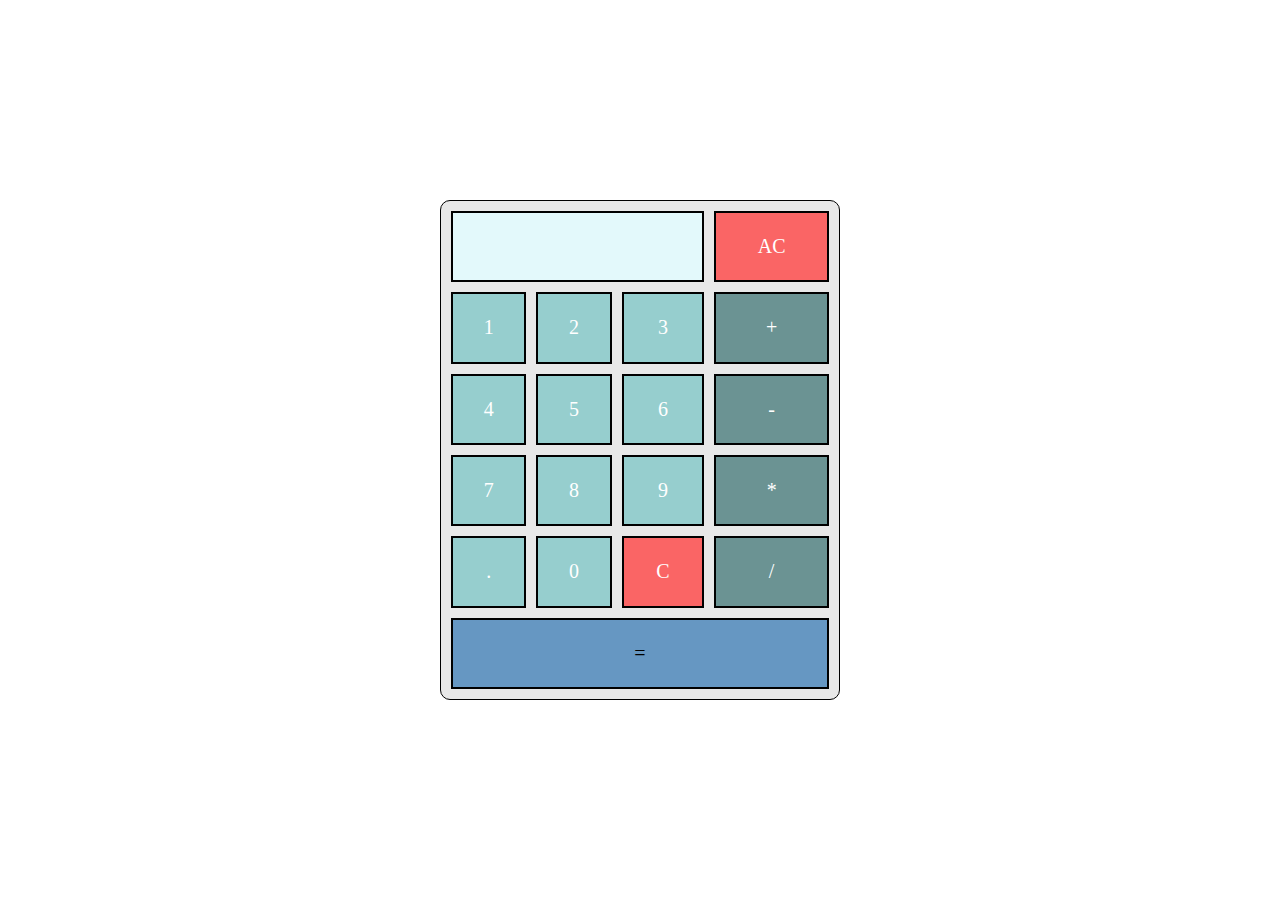
<file: pages/Calculatrice/calculatrice/TestC.html>
<!DOCTYPE html>
<html lang="en">
    <head>
        <meta charset="UTF-8">
        <meta name="viewport" content="width=device-width, initial-scale=1.0">
        <link rel="stylesheet" type="text/css" href="TestC.css">
        <title>Document</title>
    </head>
    <body>
        <div>
            <table>
                <tr>
                    <td colspan="3" id="borderscreen"></td>
                    <td onClick="Aclear()" class="clear">AC</td>
                </tr>
                <tr>
                    <td onClick="getNumber(1)" class="numbers">1</td>
                    <td onClick="getNumber(2)" class="numbers">2</td>
                    <td onClick="getNumber(3)" class="numbers">3</td>
                    <td onClick="getNumber('+')" class="operators">+</td>
                </tr>
                <tr>
                    <td onClick="getNumber(4)" class="numbers">4</td>
                    <td onClick="getNumber(5)" class="numbers">5</td>
                    <td onClick="getNumber(6)" class="numbers">6</td>
                    <td onClick="getNumber('-')" class="operators">-</td>

                </tr>
                <tr>
                    <td onClick="getNumber(7)" class="numbers">7</td>
                    <td onCLick="getNumber(8)" class="numbers">8</td>
                    <td Onclick="getNumber(9)" class="numbers">9</td>
                    <td onClick="getNumber('*')" class="operators">*</td>

                </tr>
                <tr>
                    <td onClick="getNumber('.')" class="numbers">.</td>
                    <td onClick="getNumber(0)" class="numbers">0</td>
                    <td onClick="sClear()" class="clear">C</td>
                    <td onClick="getNumber('/')" class="operators">/</td>

                </tr>
                <tr>
                    <td colspan=4 onClick="result()" id="result">=</td>
                </tr>
            </table>
        </div>
        <script src="TestC.js"></script>
    </body>
</html>
</file>
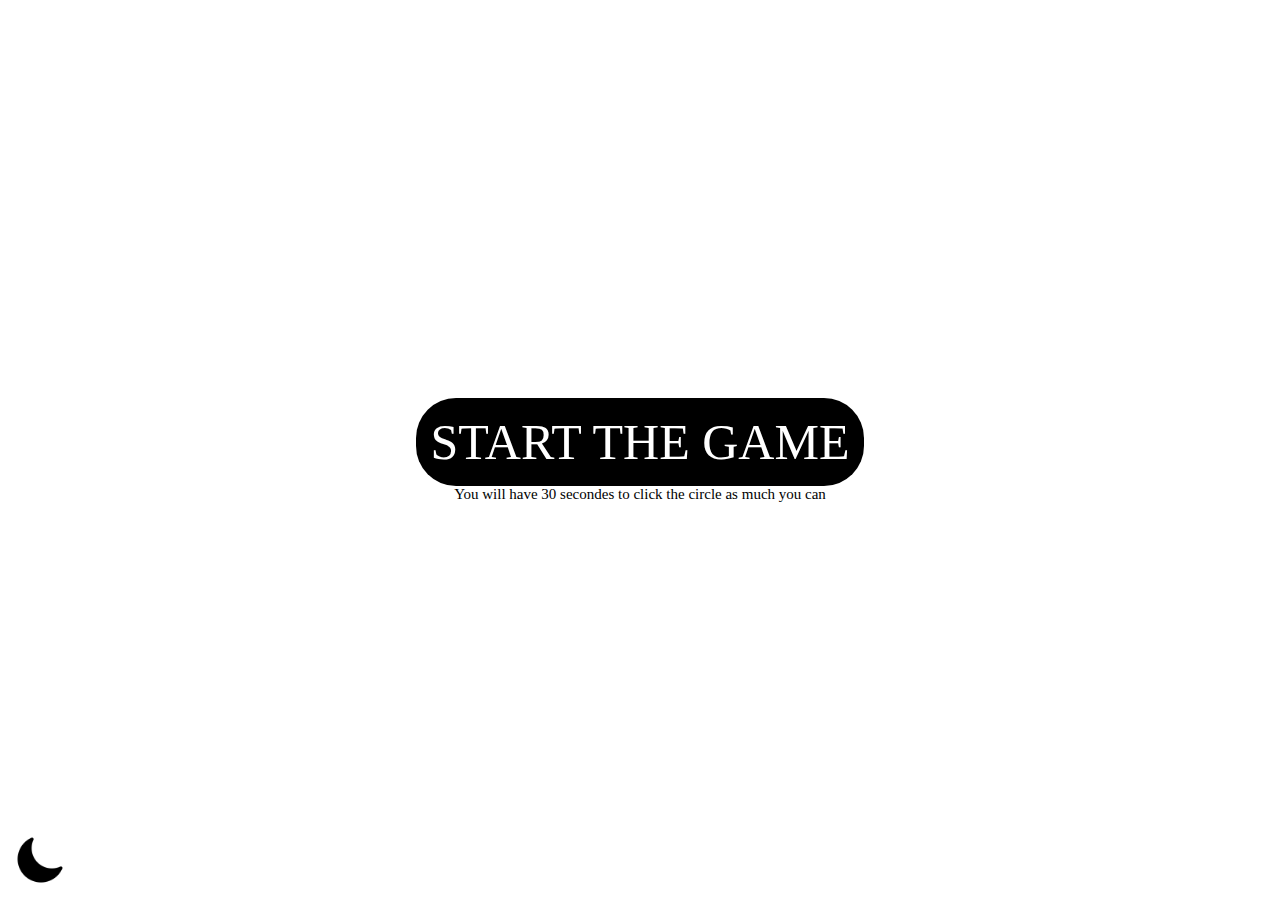
<file: pages/Jeu/aimTrainer/aimTrainer.html>
<!DOCTYPE html>
<html lang="en">
<head>
    <meta charset="UTF-8">
    <meta name="viewport" content="width=device-width, initial-scale=1.0">
    <link rel="stylesheet" type="Text/css" href="AimTrainer.css">
    <title>Document</title>
</head>
<body>
    <div id="menu">
        <p class="menuButton" onClick="start()">START THE GAME</p>
        <p id="text"> You will have 30 secondes to click the circle as much you can</p>
        <img id="nuit" onClick="night()" src="Ressources/lune.png">
    </div>
    <div class="game">
        <!-- Menu du jeu--> 
        <div id="gameMenu">
            <p class="count"></p>
            <p class="time"></p>
            <p class="exitGame" onClick="exit()">EXIT GAME</p>
        </div>
        <!--Jeu avec le cercle--> 
        <div class="inGame" onClick="Mistakes()">
            <div id="circle" onClick="Success()"></div>
        </div>
        <!-- Résultat de la partie--> 
        <div id="resultScreen">
            <div class="result">
                <p class="timeResult"></p>
                <p class="countResult"></p>
                <p class="mistakes"></p>
                <p class="exitGame" onClick="exit()">EXIT GAME</p>
            </div>
        </div>
    </div>
    <script src="AimTrainer.js"></script>
</body>
</html>
</file>
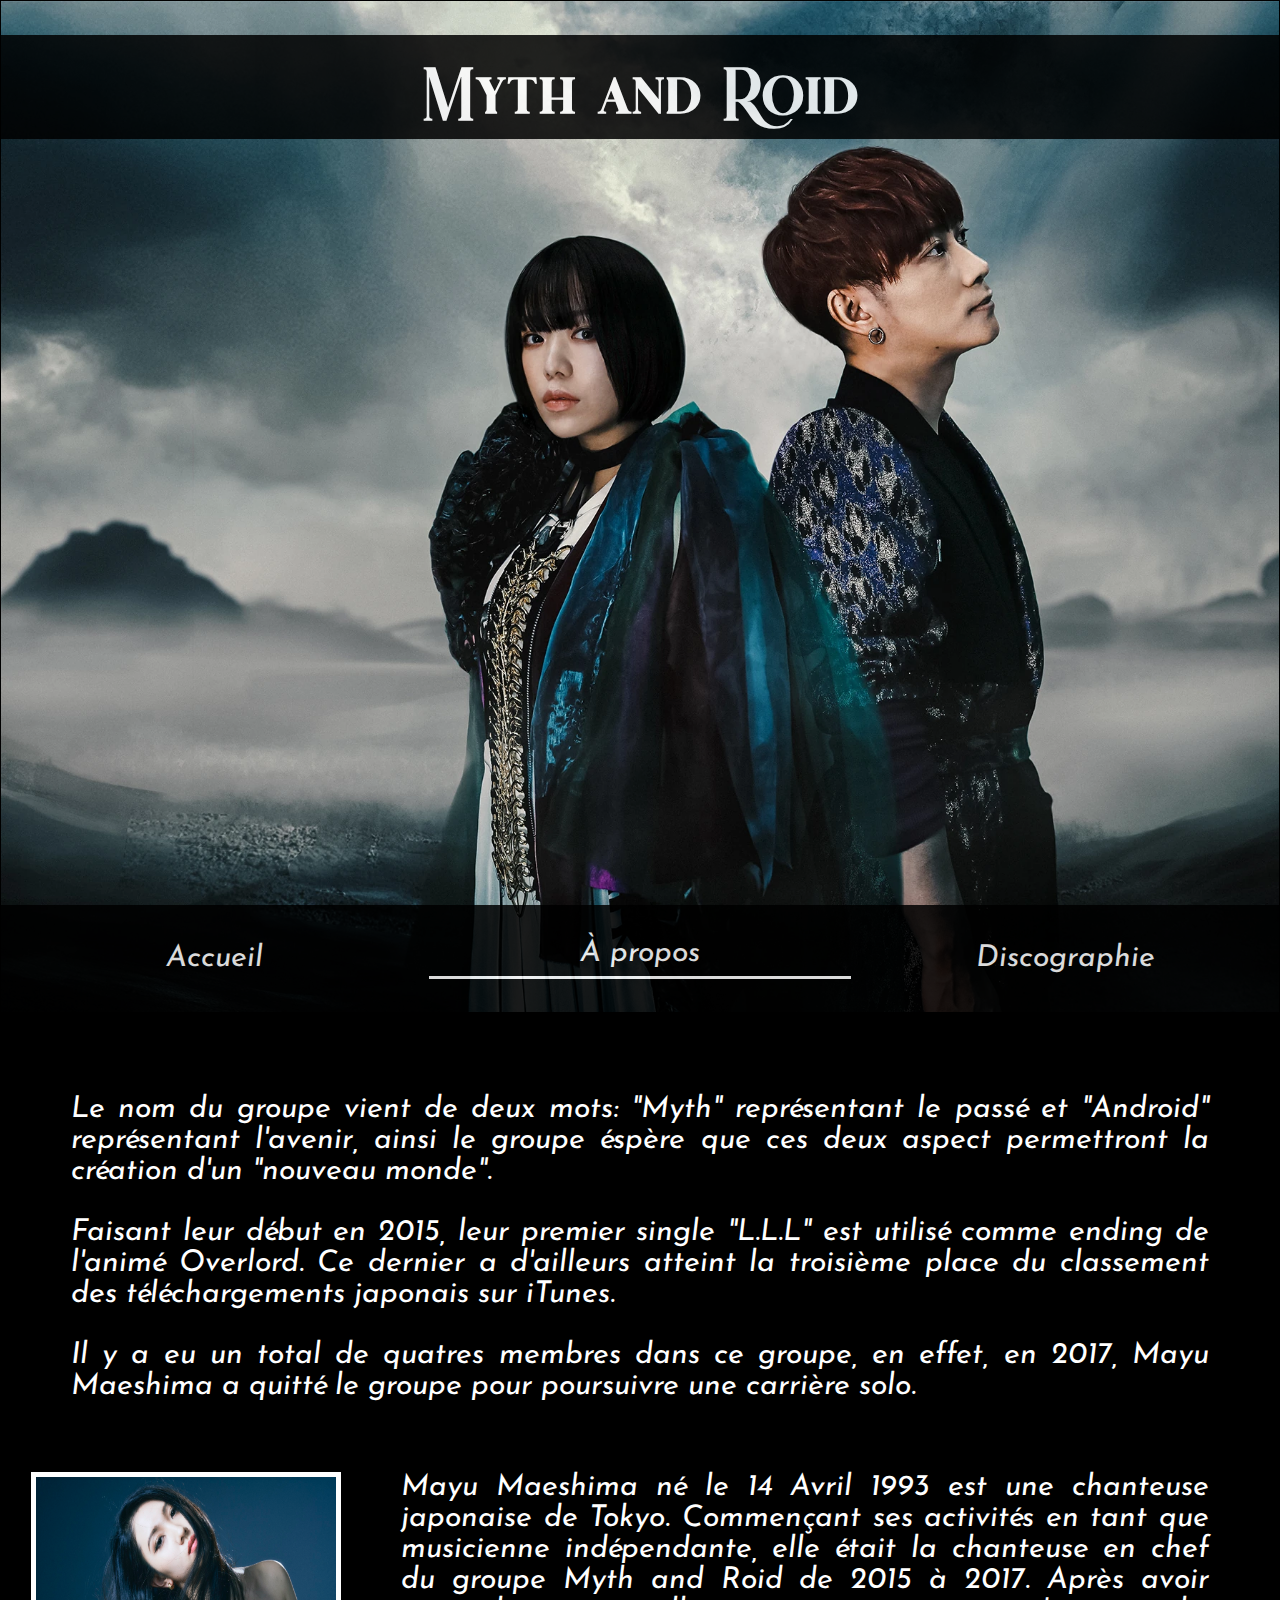
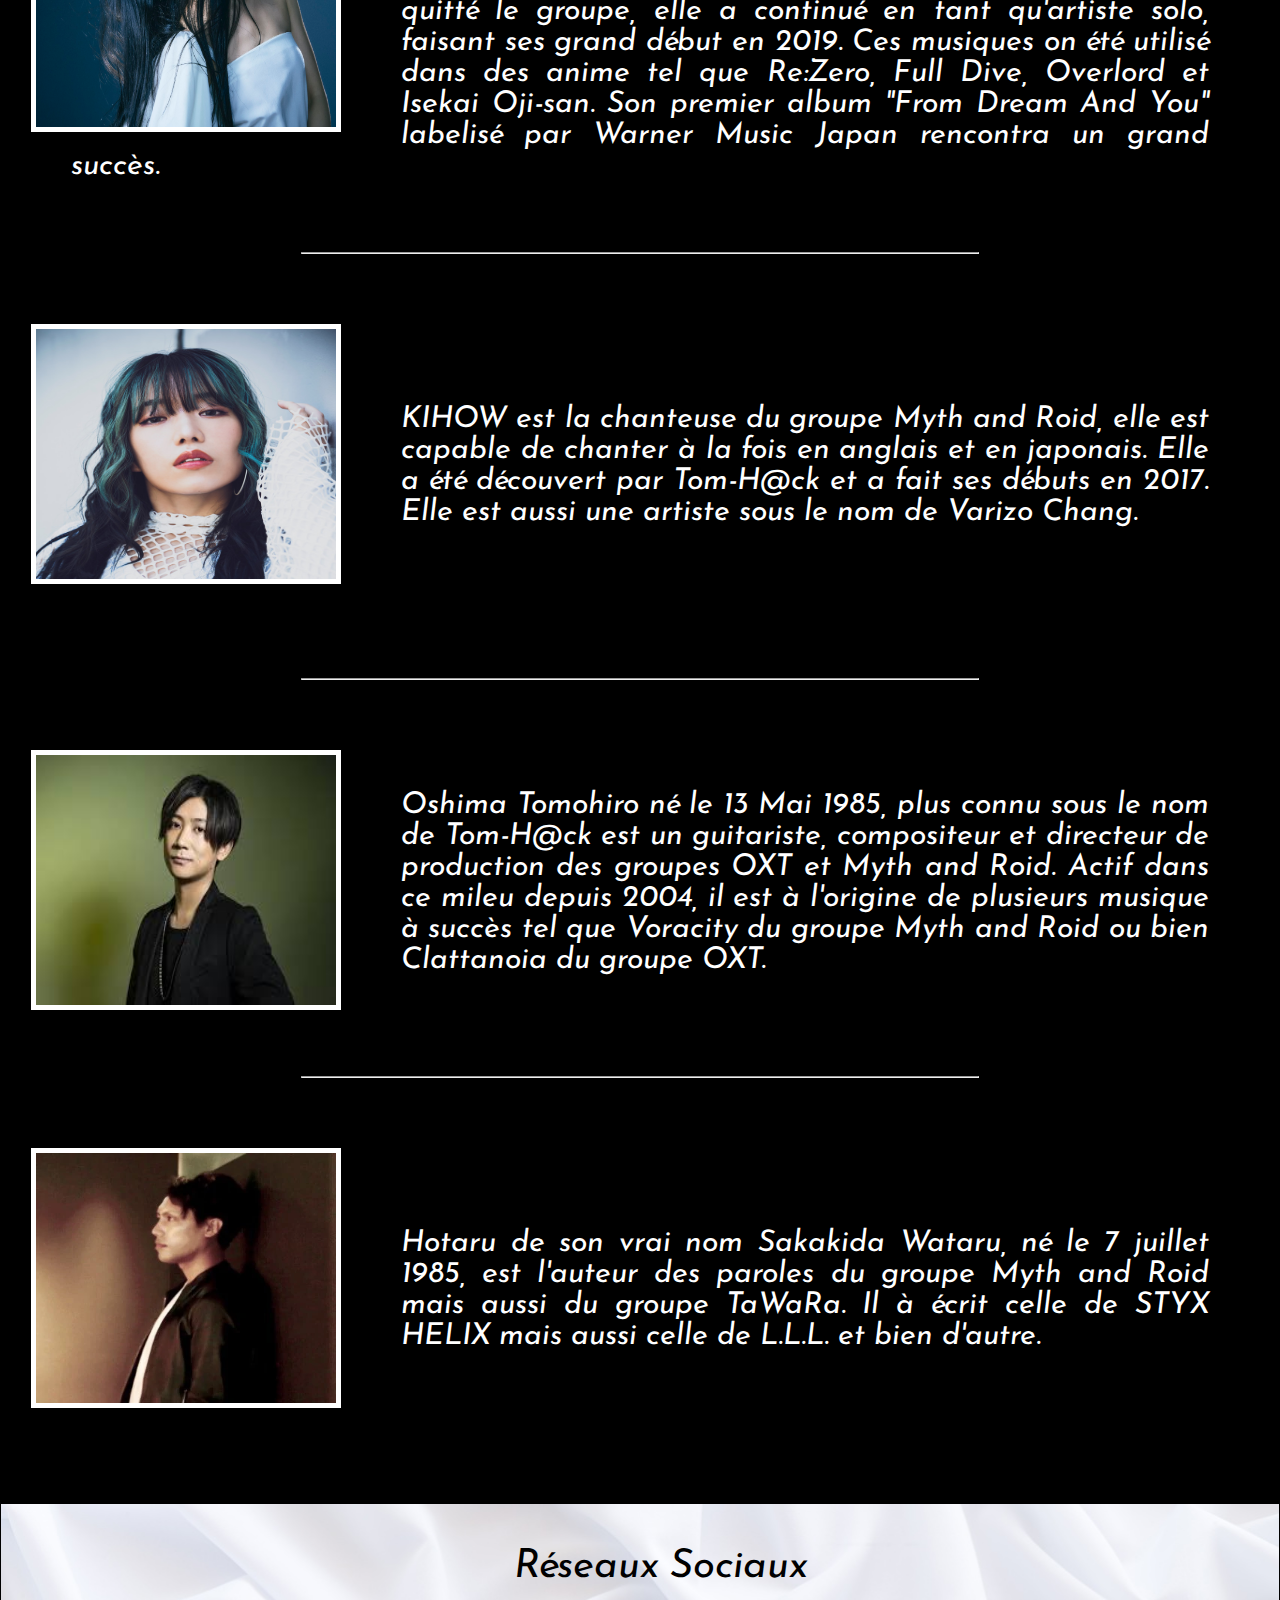
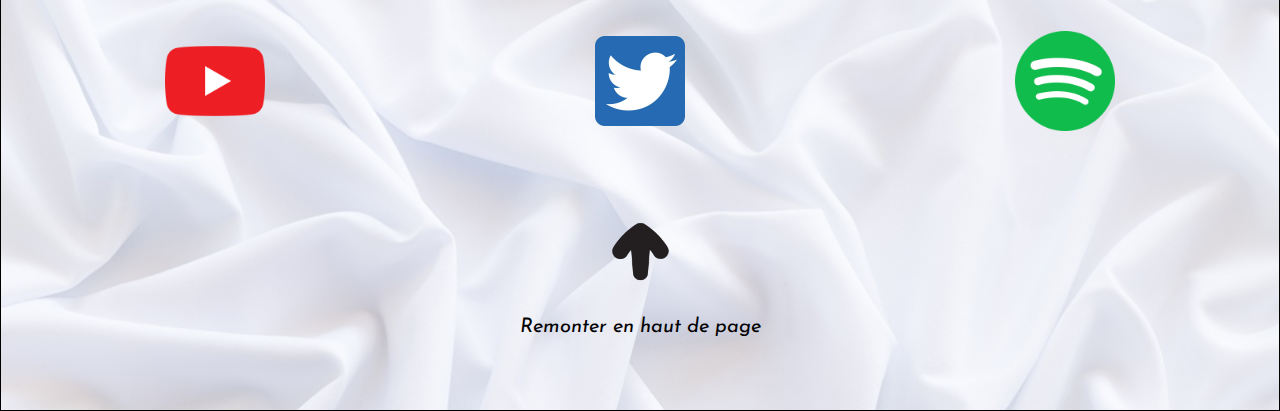
<file: pages/MythAndRoid/Site/Pages/a_propos.html>
<!doctype html>
<html lang="fr">
	<head>
		<meta charset="utf-8">
		<meta name="viewport" content="width=device-width,initial-scale=1">
		<link rel="stylesheet" type="text/css" href="../Styles/style.css">
		<link rel="icon" type="image/png" href="../Ressources/Main/favicon.jpg">
		<title> À propos </title>
	</head>
	<body>
		<header>
			<section id="black">
				<h1 id="title">Myth and Roid</h1>
			</section>
			<nav>
				<table id="table">
					<tr>
						<td><a href="../index.html#select"><p class="button">Accueil</p></a></td>
						<td><a href="a_propos.html"><p class="button" id="select">À propos</p></a></td>
						<td><a href="discographie.html#select"><p class="button">Discographie</p></a></td>
					</tr>
				</table>
			</nav>
		</header>
		<section id="content">			
			<h1 id="intro">Le nom du groupe vient de deux mots: "Myth" représentant le passé et "Android" représentant l'avenir, ainsi le groupe éspère que ces deux aspect permettront la création d'un "nouveau monde".</h1>
			<p class="content">Faisant leur début en 2015, leur premier single "L.L.L" est utilisé comme ending de l'animé Overlord. Ce dernier a d'ailleurs atteint la troisième place du classement des téléchargements japonais sur iTunes.</p>
			<p class="content">Il y a eu un total de quatres membres dans ce groupe, en effet, en 2017, Mayu Maeshima a quitté le groupe pour poursuivre une carrière solo.</p>
			<article id="article">
				<img id="mayu" class="members" src="../Ressources/A_Propos/mayu.jpg" title="Mayu Maeshima" alt="Mayu Maeshima">
				<h2 class="content" id="Mayu">Mayu Maeshima né le 14 Avril 1993 est une chanteuse japonaise  de Tokyo. Commençant ses activités en tant que musicienne indépendante, elle était la chanteuse en chef du groupe Myth and Roid de 2015 à 2017. Après avoir quitté le groupe, elle a continué en tant qu'artiste solo, faisant ses grand début en 2019. Ces musiques on été utilisé dans des anime tel que Re:Zero, Full Dive, Overlord et Isekai Oji-san. Son premier album "From Dream And You" labelisé par Warner Music Japan rencontra un grand succès.</h2>
				<hr>
				<img id="kihow" class="members" src="../Ressources/A_Propos/KIHOW.jpg" title="KIHOW" alt="KIHOW">
				<p class="content" id="KIHOW">KIHOW est la chanteuse du groupe Myth and Roid, elle est capable de chanter à la fois en anglais et en japonais. Elle a été découvert par Tom-H@ck et a fait ses débuts en 2017. Elle est aussi une artiste sous le nom de Varizo Chang.</p>
				<hr>
				<img id="tomhack" class="members" src="../Ressources/A_Propos/TomHack.jpg" title="Tom H@ack" alt="Tom H@ck">
				<p class="content" id="TomHack">Oshima Tomohiro né le 13 Mai 1985, plus connu sous le nom de Tom-H@ck est un guitariste, compositeur et directeur de production des groupes OXT et Myth and Roid. Actif dans ce mileu depuis 2004, il est à l'origine de plusieurs musique à succès tel que Voracity du groupe Myth and Roid ou bien Clattanoia du groupe OXT.</p>
				<hr>
				<img id="hotaru" class="members" src="../Ressources/A_Propos/Hotaru.webp" title="Hotaru" alt="Hotaru">
				<p class="content" id="Hotaru">Hotaru de son vrai nom Sakakida Wataru, né le 7 juillet 1985, est l'auteur des paroles du groupe Myth and Roid mais aussi du groupe TaWaRa. Il à écrit celle de STYX HELIX mais aussi celle de L.L.L. et bien d'autre.</p>
			</article>
		</section>
		<footer>
			<table id="taberu">
				<tr>
					<td colspan=3><p id="footer">Réseaux Sociaux</p></td>
				</tr>
				<tr>
					<td><a target="_blank" href="https://www.youtube.com/channel/UCy-KRbBQm9bV0Kl0mSyVhAw"><img class="icon" src="../Ressources/Main/Youtube1.png" title="Youtube" alt="Youtube"></a></td>
					<td><a target="_blank" href="https://twitter.com/myth_and_roid"><img class="icon"  src="../Ressources/Main/twitter.png" title="Twitter1" alt="Twitter"></a></td>
					<td><a target="_blank" href="https://open.spotify.com/artist/1NRrtMvT3o1TI6I8XCuweq"><img class="icon"  src="../Ressources/Main/spotify1.png" title="Spotify" alt="Spotify"></a></td>
				</tr>
				<tr>
					<td colspan=3><a href="#select"><img id="icon3" src="../Ressources/Main/arrow.png" title="Remonter" alt="Remonter"></a>
				</tr>
				<tr>
					<td colspan=3><p id="textfooter">Remonter en haut de page</p></td>
				</tr>
			</table>
		</footer>
	</body>
</html>
</file>
<file: pages/Calculatrice/calculatrice/TestC.css>
html, body {
    height: 100%;
    margin: 0px;
    width: 100%;
}
div{
    height: 100%;
    width: 100%;
    display: flex;
    justify-content: center;
    align-items: center;
}
input{
    width:50px;
}
table{
    margin:auto;
    width:400px;
    height:500px;
    border:black 1px solid;
    border-radius: 10px;
    border-spacing: 10px;
    border-collapse: separate;
    text-align:center;
    background-color: rgb(232, 232, 232);
}
td{
    font-size: 20px;
    border: black 2px solid;
    padding: 10px;
    cursor:pointer;
    background-color: rgb(227, 249, 251);
    transition-property: border-color;
    transition-duration: 0.1s;
}
#borderscreen:hover{
    border-color:black;
    box-shadow: 0px 0px 0px 0px;
    cursor: auto;
}
td:hover{
    border-color: rgb(93, 92, 92);
    box-shadow: rgb(57, 57, 57) 0px 1px 5px 0px;
}
.operators{
    background-color: rgb(107, 147, 147);
    color:white;
    transition-property: background-color;
    transition-duration: 0.1s;  
}
.operators:active{
    background-color: rgb(89, 121, 121);
}
.numbers{
    background-color: rgb(150, 206, 206);
    color:white;
    transition-property: background-color;
    transition-duration: 0.1s;   
}
.numbers:active{
    background-color: rgb(125, 170, 170);
}
.clear{
    background-color: rgb(250, 101, 101);
    color:white;
    transition-property: background-color;
    transition-duration: 0.1s;
}
.clear:active{
    background-color: rgb(195, 79, 79); 
}
#result{
    background-color: rgb(102, 151, 194);
    transition-property: background-color;
    transition-duration: 0.1s;  
}
#result:active{
    background-color: rgb(75, 109, 140);
}
#screen{
    background-color: rgb(227, 249, 251);
    border:0px;
}
</file>
<file: pages/Jeu/aimTrainer/AimTrainer.css>
html, body{
    width: 100%;
    height:100%;
    margin:0px;
}
p{
    margin: 0px;
}
#menu{
    display: flex;
    flex-direction: column;
    justify-content: center;
    align-items: center;
    height:100%;
    font-size: 50px;
    color:rgb(0, 0, 0);
}
.menu{
    background-color: black;
    color:white;
}
.menuButton{
    font-family: calibri;
    margin: 0px;
    padding: 15px;
    background-color: black;
    color:white;
    border-radius: 40px;
    cursor: pointer;
    transition-property: background-color;
    transition-duration: 0.2s;
}
.menuButtonN{
    color:black;
    background-color: white;
}
.menuButton:hover{
    background-color: rgb(29, 29, 29);
}
.menuButtonN:hover{
    background-color: rgb(201, 201, 201);
}
#nuit{
    position: absolute;
    margin-left: 15px;
    margin-bottom: 15px;
    bottom: 0%;
    left:0%;
    cursor: pointer;
    width: 50px;
}
.game{
    height:100%;
    display: none;
}
.gameN{
    background-color: black;
}
#gameMenu{
    display: flex;
    flex-direction: row;
    justify-content: space-between;
    align-items: center;
    font-size: 30px;
    width: 100%;
}
.exitGame{
    font-family: calibri;
    margin: 10px;
    padding: 15px;
    background-color: black;
    color: white;
    border-radius: 50px;
    position: relative; 
    transition-property: background-color;
    transition-duration: 0.2s;
    cursor: pointer;
    text-align: center;
}
.exitGame:hover{
    background-color: rgb(29, 29, 29);
}
.exitGameN{
    color: black;
    background-color: white;
}
.exitGameN:hover{
    background-color: rgb(201, 201, 201);
}
.count{
    margin:10px;
    color:black
}
.countN{
    color:white;
}
.time{
    color:black;
}
.timeN{
    color:white;
}
.inGame{
    border: 2px solid black;
    margin-bottom: 50px;
    margin-left: 50px;
    margin-right: 50px;
    height:80%;
}
.inGameN{
    border: 2px solid white;
}
#circle{
    position:relative;
    background-color: red;
    width: 50px;
    height:50px;
    border-radius:50%;
    cursor: pointer;
}
#resultScreen{
    display: none;
    height: 100%;
    flex-direction: column;
    justify-content: center;
    align-items: center;
}
.result{
    display: flex;
    flex-direction: column;
    justify-content: center;
    align-items: center;
    border: 2px solid black;
    padding: 50px;
    font-size:30px;
    border-radius: 20px;

}
.resultN{
    border: 2px solid white;
    color: white;
}
.timeResult{
    margin-bottom: 30px;
}
.countResult{
    margin-bottom: 30px;
}
#text{
    font-size: 15px;
}
.text{
    color:white;
}
.mistakes{
    margin-bottom: 70px;
}
</file>
<file: pages/MythAndRoid/Site/Styles/style.css>
@font-face{
	font-family:Glimmer;
	src:url('../Ressources/Main/glimmer.otf');
}
@font-face{
	font-family:Josefin;
	src:url('../Ressources/Main/josefin.ttf');
}
body{
	margin:0px;
	width:100%;
	height:100%;
}
header{
	border:1px solid black;
	background-color:black;
	background-image:url("../Ressources/Main/myth_and_roid.webp");
	background-size:cover;
}
#table{
	width:100%;
	margin-top:60%;
	margin-left:auto;
	margin-right:auto;
	border-spacing:20%;
	background-color:black;
	opacity:85%;
}
td{
	width:33.33333333333333333333333%;
	text-align:center;
}
.ii{
	width:50%;
	text-align:center;
}
.oo{
	text-align:center;
	width:50%;
}	
#content{
	background-color:black;
	background-color:black;
	background-image:url("../Ressources/Main/dark.jpg");
	background-size:cover;
	background-attachment:fixed;
	border:1px solid black;
}
footer{
	background-color:white;
	background-image:url("../Ressources/Main/blanc.jpg");
	background-size:cover;
	border:1px solid black;
	font-weight:bold;
}
p, h1, h2{
	color:white;
	text-align:justify;
	font-size:30px;
	font-family:josefin;
	font-weight:normal;
}
p.button:hover{
	background-color:white;	
	color:black;
	display:block;
	padding-bottom:7px;
	text-decoration:underline
}
a{
	text-decoration:none;
}
.link{
	font-style: italic;
	color:white;
	text-decoration:underline;
}
.icon{
	width:100px;
	height:100px;
}
.icon2{
	width:100px;
	height:100px;
	position:fixed;
}
#icon3{
	width:75px;
	height:75px;
	padding-top:75px;
}
.button{
	font-size:30px;
	opacity:100%;
	text-align:center;
}
.tablecontent{
	text-align:center;
}
.table2{
	margin-left:30px;
	margin-right:30px;
}
#footer{
	color:black;
	text-align:center;
	margin-left:40px;
	font-size:40px;
	font-family:josefin;
}
#taberu{
	width:100%;
	border-spacing:20%;
	margin-left:auto;
	margin-right:auto;
	margin-bottom:50px;
}
#black{
	background-color:black;
	opacity:85%;
}
#title{
	color:white;
	text-align:center;
	font-size:50px;
	font-family:Glimmer;
	font-weight:bold;
}	
#select{
	padding-bottom:7px;
	border-bottom: 3px solid white;
}
#intro{
	margin-right:70px;
	margin-left:70px;
	margin-top:80px;
}
#end{
	margin-right:70px;
	margin-left:70px;
	margin-bottom:50px;
}
.content{
	margin-right:70px;
	margin-left:70px;
}
.illustration{
	background-color:white;
	padding:5px;
	width:200px;
	height:150px;
}
.members{
	background-color:white;
	padding:5px;
	width:300px;
	height:250px;
	float:left;
	margin-left:30px;
	margin-right:60px;
}
hr{
	color:white;
	margin-bottom:70px;
	margin-top:70px;
	margin-left:300px;
	margin-right:300px;
}
#article{
	margin-top:70px;
	margin-bottom:70px;
}
#KIHOW{
	margin-top:150px;
	margin-bottom:150px;
}
#TomHack{
	margin-top:110px;
	margin-bottom:100px;
}
#Hotaru{
	margin-top:150px;
	margin-bottom:150px;
}
.center{
	text-align:center;
}
.Musique{
	width:100%;
	border-spacing:20%;
	margin-left:50px;
	margin-bottom:50px;
	border-left:2px solid white;
}
.taberu2{
	margin-left:auto;
	margin-right:auto;
	width:100%;
}
.musique{
	margin-left:auto;
	margin-right:auto;
	width:100%;
}

.illustration2{
	background-color:white;
	padding:5px;
	width:200px;
	height:200px;
}
.musicontent{
	font-size:20px;
	text-align:;
	border-left: 2px solid white;
	padding-left:10px;
}
video{
	margin-left:30%;
	margin-top:-100px;
}
.caption{
	margin-left:30%;
}
.bold{
	font-weight:bold;
}
#endisco{
	margin-bottom:100px;
}
#textfooter{
	color:black;
	text-align:center;
	font-size:20px;
}
</file>
